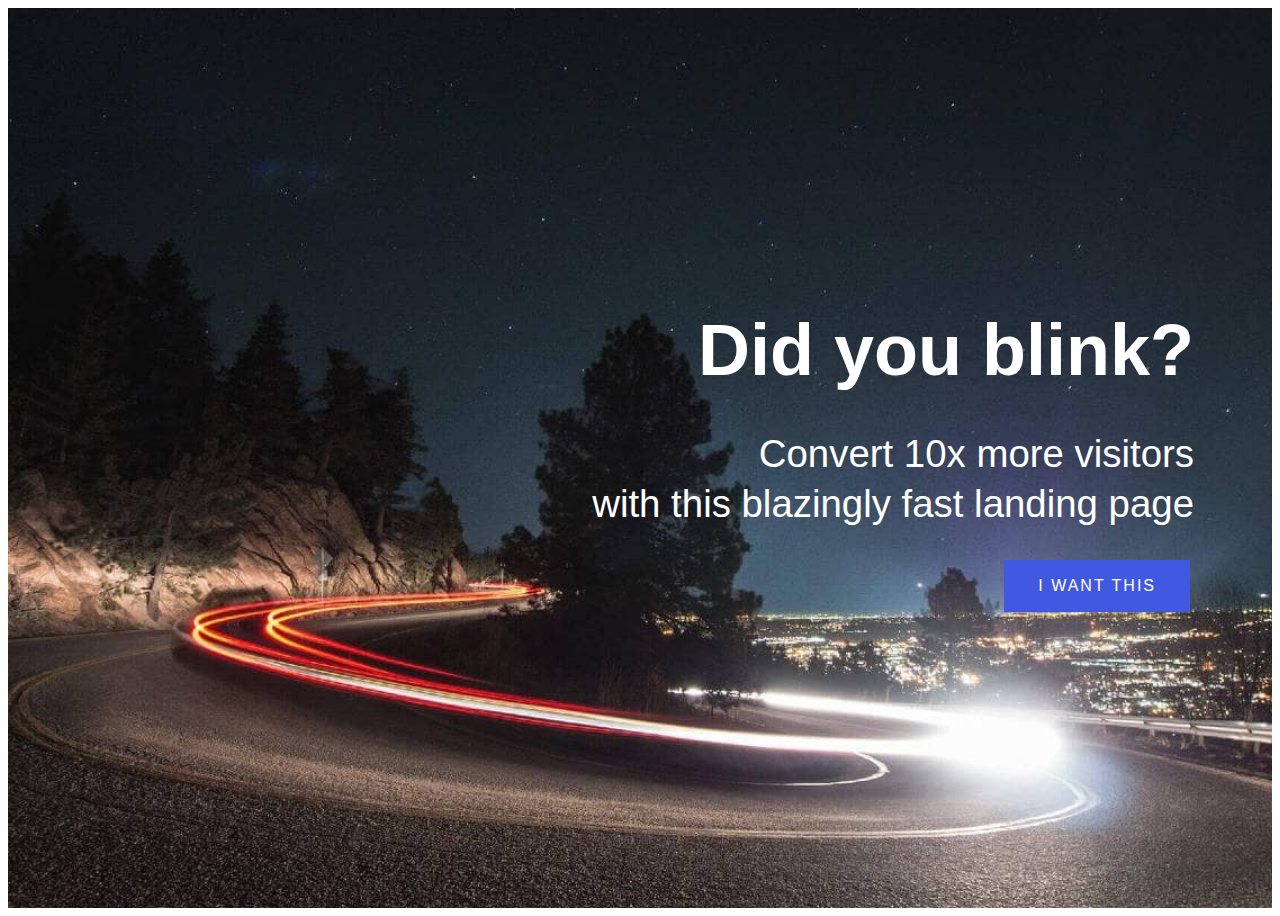
<file: index.html>
<!DOCTYPE html>
<html amp lang="en" >
<head>
  <!-- Site made with Mobirise Website Builder v5.0.29, https://mobirise.com -->
  <meta charset="UTF-8">
  <meta http-equiv="X-UA-Compatible" content="IE=edge">
  <meta name="generator" content="Mobirise v5.0.29, mobirise.com">
  <meta name="viewport" content="width=device-width, initial-scale=1, minimum-scale=1">
  <link rel="shortcut icon" href="assets/images/mprify-256-128x128-128x128.png" type="image/x-icon">
  <meta name="description" content="Convert more visitors by using our free optimized landing page using the latest Progressive Web App technology.">
  <meta name="amp-script-src" content="AMP landing page template">
  
  <title>Mprify - Super fast and optimized landing page</title>

  <link rel="manifest" href="manifest.json">
  <link rel="apple-touch-icon" href="assets/images/mprifyicon256.png">
  <meta name="theme-color" content="#ffd31d"/>
  
<link rel="canonical" href="http://mprify.com/">
 <style amp-boilerplate>body{-webkit-animation:-amp-start 8s steps(1,end) 0s 1 normal both;-moz-animation:-amp-start 8s steps(1,end) 0s 1 normal both;-ms-animation:-amp-start 8s steps(1,end) 0s 1 normal both;animation:-amp-start 8s steps(1,end) 0s 1 normal both}@-webkit-keyframes -amp-start{from{visibility:hidden}to{visibility:visible}}@-moz-keyframes -amp-start{from{visibility:hidden}to{visibility:visible}}@-ms-keyframes -amp-start{from{visibility:hidden}to{visibility:visible}}@-o-keyframes -amp-start{from{visibility:hidden}to{visibility:visible}}@keyframes -amp-start{from{visibility:hidden}to{visibility:visible}}</style>
<noscript><style amp-boilerplate>body{-webkit-animation:none;-moz-animation:none;-ms-animation:none;animation:none}</style></noscript>
<!--<link href="https://fonts.googleapis.com/css?family=Roboto:100,100i,300,300i,400,400i,500,500i,700,700i,900,900i&subset=cyrillic&display=swap" rel="stylesheet">-->
 
 <style amp-custom> 
div,span,h1,h2,h3,h4,h5,h6,p,blockquote,a,ol,ul,li,figcaption,textarea,input{font: inherit;}*{-webkit-box-sizing: border-box;box-sizing: border-box;outline: none;}*:focus{outline: none;}body{position: relative;font-style: normal;line-height: 1;color: #3f485d;}section{background-color: #eeeeee;background-position: 50% 50%;background-repeat: no-repeat;background-size: cover;overflow: hidden;padding: 30px 0;}h1,h2,h3,h4,h5,h6{margin: 0;padding: 0;}p,li,blockquote{letter-spacing: 0.5px;line-height: 1.7;}ul,ol,blockquote,p{margin-bottom: 0;margin-top: 0;}a{cursor: pointer;}a,a:hover{text-decoration: none;}a.mbr-iconfont:hover{text-decoration: none;}h1,h2,h3,h4,h5,h6,.display-1,.display-2,.display-4,.display-5,.display-7{word-break: break-word;word-wrap: break-word;}b,strong{font-weight: bold;}blockquote{padding: 10px 0 10px 20px;position: relative;border-left: 3px solid;}input:-webkit-autofill,input:-webkit-autofill:hover,input:-webkit-autofill:focus,input:-webkit-autofill:active{-webkit-transition-delay: 9999s;transition-delay: 9999s;-webkit-transition-property: background-color,color;-o-transition-property: background-color,color;transition-property: background-color,color;}html,body{height: auto;min-height: 100vh;}.mbr-section-title{margin: 0;padding: 0;font-style: normal;line-height: 1.2;width: 100%;}.mbr-section-subtitle{line-height: 1.3;width: 100%;}.mbr-text{font-style: normal;line-height: 1.6;width: 100%;}.mbr-white{color: #ffffff;}.mbr-black{color: #000000;}.align-left{text-align: left;}.align-left .list-item{justify-content: flex-start;}.align-center{text-align: center;}.align-center .list-item{justify-content: center;}.align-right{text-align: right;}.align-right .list-item{justify-content: flex-end;}@media (max-width: 767px){.align-left,.align-center,.align-right{text-align: center;}.align-left .list-item,.align-center .list-item,.align-right .list-item{justify-content: center;}}.mbr-light{font-weight: 300;}.mbr-regular{font-weight: 400;}.mbr-semibold{font-weight: 500;}.mbr-bold{font-weight: 700;}.icons-list a{margin: 0 1rem 0 0;}.icons-list a:last-child{margin: 0;}.mbr-figure{align-self: center;}.hidden{visibility: hidden;}.super-hide{display: none;}.inactive{-webkit-user-select: none;-moz-user-select: none;-ms-user-select: none;user-select: none;pointer-events: none;-webkit-user-drag: none;user-drag: none;}.mbr-overlay{position: absolute;bottom: 0;left: 0;right: 0;top: 0;z-index: 0;}.map-placeholder{display: none;}.google-map,.google-map iframe{position: relative;width: 100%;height: 400px;}amp-img{width: 100%;}amp-img img{max-height: 100%;max-width: 100%;}img.mbr-temp{width: 100%;}.rounded{border-radius: 50%;}.is-builder .nodisplay + img[async],.is-builder .nodisplay + img[decoding="async"],.is-builder amp-img > a + img[async],.is-builder amp-img > a + img[decoding="async"]{display: none;}html:not(.is-builder) amp-img > a{position: absolute;top: 0;bottom: 0;left: 0;right: 0;z-index: 1;}.is-builder .temp-amp-sizer{position: absolute;}.is-builder amp-youtube .temp-amp-sizer,.is-builder amp-vimeo .temp-amp-sizer{position: static;}.mobirise-spinner{position: absolute;top: 50%;left: 40%;margin-left: 10%;-webkit-transform: translate3d(-50%,-50%,0);z-index: 4;}.mobirise-spinner em{width: 24px;height: 24px;background: #3ac;border-radius: 100%;display: inline-block;-webkit-animation: slide 1s infinite;}.mobirise-spinner em:nth-child(1){-webkit-animation-delay: 0.1s;}.mobirise-spinner em:nth-child(2){-webkit-animation-delay: 0.2s;}.mobirise-spinner em:nth-child(3){-webkit-animation-delay: 0.3s;}@-moz-keyframes slide{0%{-webkit-transform: scale(1);}50%{opacity: 0.3;-webkit-transform: scale(2);}100%{-webkit-transform: scale(1);}}@-webkit-keyframes slide{0%{-webkit-transform: scale(1);}50%{opacity: 0.3;-webkit-transform: scale(2);}100%{-webkit-transform: scale(1);}}@-o-keyframes slide{0%{-webkit-transform: scale(1);}50%{opacity: 0.3;-webkit-transform: scale(2);}100%{-webkit-transform: scale(1);}}@keyframes slide{0%{-webkit-transform: scale(1);}50%{opacity: 0.3;-webkit-transform: scale(2);}100%{-webkit-transform: scale(1);}}.mobirise-loader .amp-active > div{display: none;}.iconfont-wrapper{display: inline-block;}.mbr-flex{display: flex;}.flex-wrap{flex-wrap: wrap;}.mbr-jc-s{justify-content: flex-start;}.mbr-jc-c{justify-content: center;}.mbr-jc-e{justify-content: flex-end;}.mbr-row-reverse{flex-direction: row-reverse;}.mbr-column{flex-direction: column;}amp-img,img{height: 100%;width: 100%;}.hidden-slide{display: none;}.visible-slide{display: flex;}section,.container,.container-fluid{position: relative;word-wrap: break-word;}.mbr-fullscreen .mbr-overlay{min-height: 100vh;}.mbr-fullscreen{display: flex;align-items: center;height: 100vh;min-height: 100vh;padding: 3rem 0;}.container{padding: 0 1rem;width: 100%;margin-right: auto;margin-left: auto;}@media (max-width: 767px){.container{max-width: 540px;}} @media (min-width: 768px){.container{max-width: 720px;}} @media (min-width: 992px){.container{max-width: 960px;}} @media (min-width: 1200px){.container{max-width: 1140px;}}.container-fluid{width: 100%;padding: 0 1rem;}.btn{position: relative;font-weight: 400;margin: 0.4rem 0.5rem;border: 2px solid;font-style: normal;white-space: normal;transition: all 0.3s ease-in-out,box-shadow 2s ease-in-out,-webkit-box-shadow 2s ease-in-out;display: inline-flex;align-items: center;justify-content: center;word-break: break-word;line-height: 1;letter-spacing: 2px;}.btn-form{padding: 1rem 2rem;}.btn-form:hover{cursor: pointer;}.btn{padding: 1rem 2rem;border-radius: 0px;}.btn-sm{padding: 0.6rem 0.8rem;border-radius: 0px;}.btn-md{padding: 1rem 2rem;border-radius: 0px;}.btn-lg{padding: 1.2rem 3.2rem;border-radius: 0px;}form .btn,form .mbr-section-btn{margin: 0;}.note-popover .btn:after{display: none;}.mbr-section-btn{margin: 0 -0.25rem;font-size: 0;}nav .mbr-section-btn{margin-left: 0rem;margin-right: 0rem;}.btn .mbr-iconfont,.btn.btn-md .mbr-iconfont{cursor: pointer;margin: 0 0.8rem 0 0;}.btn-sm .mbr-iconfont{margin: 0 0.5rem 0 0;}[type="submit"]{-webkit-appearance: none;}section.menu{min-height: 70px;overflow: visible;padding: 0;}.menu-container{display: flex;-webkit-box-pack: justify;-ms-flex-pack: justify;justify-content: space-between;align-items: center;min-height: 70px;}@media (max-width: 991px){.menu-container{max-width: 100%;padding: 0.5rem 1rem;}} @media (max-width: 767px){.menu-container{padding: 0.5rem 1rem;}}.navbar{z-index: 100;width: 100%;position: absolute;}.navbar-fixed-top{position: fixed;top: 0;}.navbar-brand{display: flex;align-items: center;word-break: break-word;z-index: 1;}.navbar-logo{margin: 0 0.8rem 0 0;}@media (max-width: 767px){.navbar-logo amp-img{max-height: 35px;max-width: 35px;}}.navbar-caption-wrap{display: flex;}.navbar .navbar-collapse{display: flex;-ms-flex-preferred-size: auto;flex-basis: auto;align-items: center;justify-content: flex-end;}@media (max-width: 991px){.navbar .navbar-collapse{display: none;position: absolute;top: 0;right: 0;height: 100vh;overflow-y: auto;padding: 70px 2rem 1rem;z-index: 1;}}@media (max-width: 991px){.navbar.opened .navbar-collapse.show,.navbar.opened .navbar-collapse.collapsing{display: block;}.is-builder .navbar-collapse{position: fixed;}}.navbar-nav{list-style-type: none;display: flex;flex-wrap: wrap;padding-left: 0;min-width: 10rem;}@media (max-width: 991px){.navbar-nav{flex-direction: column;}} .navbar-nav .mbr-iconfont{margin: 0 0.2rem 0 0;}.nav-item{word-break: break-all;}.nav-link{display: flex;align-items: center;justify-content: center;}.nav-link,.navbar-caption{transition: all 0.2s;letter-spacing: 1px;}.nav-dropdown .dropdown-menu{min-width: 10rem;position: absolute;left: 0;padding: 1.25rem 0;}.nav-dropdown .dropdown-menu .dropdown-item{line-height: 2;display: flex;justify-content: center;align-items: center;padding: 0.25rem 1.5rem;white-space: nowrap;}.nav-dropdown .dropdown-menu .dropdown{position: relative;}.dropdown-menu .dropdown:hover > .dropdown-menu{opacity: 1;pointer-events: all;}.nav-dropdown .dropdown-submenu{top: 0;left: 100%;margin: 0;}.nav-item.dropdown{position: relative;}.nav-item.dropdown .dropdown-menu{opacity: 0;pointer-events: none;}.nav-item.dropdown:hover > .dropdown-menu{opacity: 1;pointer-events: all;}.link.dropdown-toggle:after{content: "";margin-left: 0.25rem;border-top: 0.35em solid;border-right: 0.35em solid transparent;border-left: 0.35em solid transparent;border-bottom: 0;}.navbar .dropdown.open > .dropdown-menu{display: block;}@media (max-width: 991px){.is-builder .nav-dropdown .dropdown-menu{position: relative;}.nav-dropdown .dropdown-submenu{left: 0;}.nav-dropdown .dropdown-menu .dropdown-item{padding: 0.25rem 1.5rem;margin: 0;justify-content: center;}.nav-dropdown .dropdown-menu .dropdown-item:after{right: auto;}.navbar.opened .dropdown-menu{top: 0;}.dropdown-toggle[data-toggle="dropdown-submenu"]:after{content: "";margin-left: 0.25rem;border-top: 0.35em solid;border-right: 0.35em solid transparent;border-left: 0.35em solid transparent;border-bottom: 0;top: 55%;}}.navbar-buttons{display: flex;flex-wrap: wrap;align-items: center;justify-content: center;}@media (max-width: 991px){.navbar-buttons{flex-direction: column;}}.menu-social-list{display: flex;align-items: center;justify-content: center;flex-wrap: wrap;}.menu-social-list a{margin: 0 0.5rem;}.menu-social-list a span{font-size: 1.5rem;}button.navbar-toggler{position: absolute;right: 20px;top: 25px;width: 31px;height: 20px;cursor: pointer;transition: all .2s;-ms-flex-item-align: center;-ms-grid-row-align: center;align-self: center;}.hamburger span{position: absolute;right: 0;width: 30px;height: 2px;border-right: 5px;}.hamburger span:nth-child(1){top: 0;transition: all .2s;}.hamburger span:nth-child(2){top: 8px;transition: all .15s;}.hamburger span:nth-child(3){top: 8px;transition: all .15s;}.hamburger span:nth-child(4){top: 16px;transition: all .2s;}nav.opened .navbar-toggler:not(.hide) .hamburger span:nth-child(4),nav.opened .navbar-toggler:not(.hide) .hamburger span:nth-child(1){top: 8px;width: 0;opacity: 0;right: 50%;transition: all .2s;}nav.opened .navbar-toggler:not(.hide) .hamburger span:nth-child(2){transform: rotate(-45deg);transition: all .25s;}nav.opened .navbar-toggler:not(.hide) .hamburger span:nth-child(3){transform: rotate(45deg);transition: all .25s;}.ampstart-btn.hamburger{position: absolute;top: 25px;right: 20px;margin-left: auto;height: 20px;width: 30px;background: none;border: none;cursor: pointer;z-index: 1000;}@media (min-width: 992px){.ampstart-btn,amp-sidebar{display: none;}.dropdown-menu .dropdown-toggle:after{content: "";border-bottom: 0.35em solid transparent;border-left: 0.35em solid;border-right: 0;border-top: 0.35em solid transparent;margin-left: 0.3rem;margin-top: -0.3077em;position: absolute;right: 1.1538em;top: 50%;}}.close-sidebar{width: 30px;height: 30px;position: relative;cursor: pointer;background-color: transparent;border: none;}.close-sidebar span{position: absolute;left: 0;width: 30px;height: 2px;border-right: 5px;top: 14px;}.close-sidebar span:nth-child(1){transform: rotate(-45deg);}.close-sidebar span:nth-child(2){transform: rotate(45deg);}.builder-sidebar{position: relative;height: 100vh;overflow-y: auto;min-width: 10rem;z-index: 1030;padding: 1rem 2rem;max-width: 20rem;}.builder-sidebar .dropdown:hover > .dropdown-menu{position: relative;text-align: center;}section.sidebar-open:before{content: '';position: fixed;top: 0;bottom: 0;right: 0;left: 0;background-color: rgba(0,0,0,0.2);z-index: 1040;}.is-builder section.horizontal-menu .ampstart-btn{display: none;}.is-builder section.horizontal-menu .dropdown-menu{z-index: auto;opacity: 1;pointer-events: auto;}.is-builder .menu{overflow: visible;}#sidebar{background-color: transparent;}.card-title{margin: 0;}.card{position: relative;background-color: transparent;border: none;border-radius: 0;width: 100%;padding: 0 1rem;}@media (max-width: 767px){.card:not(.last-child){padding-bottom: 30px;}} .card .card-img{width: auto;border-radius: 0;}.card .card-wrapper{height: 100%;}@media (max-width: 767px){.card .card-wrapper{flex-direction: column;}} .card img{height: 100%;-o-object-fit: cover;object-fit: cover;-o-object-position: center;object-position: center;}.card-inner,.items-list{display: flex;flex-direction: column;}.items-list{list-style-type: none;padding: 0;}.items-list .list-item{padding: 1rem 2rem;}.card-head{padding: 1.5rem 2rem;}.card-price-wrap{padding: 1rem 2rem;}.card-button{padding: 1rem;margin: 0;}.timeline-wrap{position: relative;}.timeline-wrap .iconBackground{position: absolute;left: 50%;width: 20px;height: 20px;line-height: 30px;text-align: center;border-radius: 50%;font-size: 30px;display: inline-block;background-color: #000000;top: 20px;margin: 0 0 0 -10px;}@media (max-width: 767px){.timeline-wrap .iconBackground{left: 0;}}.separline{position: relative;}@media (max-width: 767px){.separline:not(.last-child){padding-bottom: 2rem;}} .separline:before{position: absolute;content: "";width: 2px;background-color: #000000;left: calc(50% - 1px);height: calc(100% - 20px);top: 40px;}@media (max-width: 767px){.separline:before{left: 0;}}.gallery-img-wrap{position: relative;height: 100%;}.gallery-img-wrap:hover{cursor: pointer;}.gallery-img-wrap:hover .icon-wrap,.gallery-img-wrap:hover .caption-on-hover{opacity: 1;}.gallery-img-wrap:hover:after{opacity: .5;}.gallery-img-wrap amp-img{height: 100%;}.gallery-img-wrap:after{content: "";position: absolute;top: 0;bottom: 0;left: 0;right: 0;background: #000;opacity: 0;transition: opacity 0.2s;pointer-events: none;}.gallery-img-wrap .icon-wrap,.gallery-img-wrap .img-caption{z-index: 3;pointer-events: none;position: absolute;}.gallery-img-wrap .icon-wrap,.gallery-img-wrap .caption-on-hover{opacity: 0;transition: opacity 0.2s;}.gallery-img-wrap .icon-wrap{left: 50%;top: 50%;transform: translate(-50%,-50%);background-color: #fff;padding: .5rem;border-radius: 50%;}.gallery-img-wrap .amp-iconfont{color: #000;font-size: 1rem;width: 1rem;display: block;}.gallery-img-wrap .img-caption{left: 0;right: 0;}.gallery-img-wrap .img-caption.caption-top{top: 0;}.gallery-img-wrap .img-caption.caption-bottom{bottom: 0;}.gallery-img-wrap .img-caption:not(.caption-on-hover):after{content: "";position: absolute;top: 0;left: 0;right: 0;height: 100%;transition: opacity 0.2s;z-index: -1;pointer-events: none;}@media (max-width: 767px){.gallery-img-wrap:after,.gallery-img-wrap:hover:after,.gallery-img-wrap .icon-wrap{display: none;}.gallery-img-wrap .caption-on-hover{opacity: 1;}}.is-builder .gallery-img-wrap .icon-wrap,.is-builder .gallery-img-wrap .img-caption > *{pointer-events: all;}.amp-carousel-button,.dots-wrapper .dots span{transition: all 0.4s;cursor: pointer;outline: none;}.amp-carousel-button{width: 50px;height: 50px;border-radius: 50%;}.dots-wrapper .dots{display: inline-block;margin: 4px 8px;}.dots-wrapper .dots span{display: block;border-radius: 12px;height: 24px;width: 24px;background-color: #ffffff;border: 10px solid #cccccc;opacity: 0.5;}.dots-wrapper .dots span.current{width: 40px;}.dots-wrapper .dots span:hover,.dots-wrapper .dots span.current{opacity: 1;}.amp-carousel-button-next:after{right: 1rem;}.amp-carousel-button-prev:after{left: 1rem;}button.btn-img{cursor: pointer;}.is-builder .preview button.btn-img{opacity: 0.5;position: relative;pointer-events: none;}amp-image-lightbox,.lightbox{background: rgba(0,0,0,0.8);display: flex;flex-wrap: wrap;align-items: center;justify-content: center;width: 100%;height: 100%;overflow: auto;}amp-image-lightbox a.control,.lightbox a.control{position: absolute;cursor: default;top: 0;right: 0;}amp-image-lightbox .close,.lightbox .close{background: none;border: none;position: absolute;top: 16px;right: 16px;height: 32px;width: 32px;cursor: pointer;z-index: 1000;}amp-image-lightbox .close:before,amp-image-lightbox .close:after,.lightbox .close:before,.lightbox .close:after{position: absolute;top: 0;right: 16px;content: ' ';height: 32px;width: 2px;background-color: #fff;}amp-image-lightbox .close:before,.lightbox .close:before{transform: rotate(45deg);}amp-image-lightbox .close:after,.lightbox .close:after{transform: rotate(-45deg);}amp-image-lightbox .video-block,.lightbox .video-block{width: 100%;}div[submit-success] > *,div[submit-error] > *{padding: 15px;margin-bottom: 1rem;}.form-block{z-index: 1;background-color: transparent;padding: 30px;position: relative;overflow: hidden;}.form-block .mbr-overlay{z-index: -1;}@media (max-width: 991px){.form-block{padding: 15px;}}form input,form textarea,form select{padding: 15px 0.5rem;line-height: 1.45;width: 100%;background: #ffffff;border-width: 1px;border-style: solid;border-color: #767676;border-radius: 0;color: #000000;}form input[type="checkbox"],form input[type="radio"]{border: none;background: none;width: auto;}form .field{padding-bottom: 0.5rem;padding-top: 0.5rem;}form textarea.field-input{height: 200px;}form .fieldset{display: flex;justify-content: center;flex-wrap: wrap;align-items: center;}textarea[type="hidden"]{display: none;}.form-check{margin-bottom: 0;}.form-check-label{padding-left: 0;}.form-check-input{position: relative;margin: 4px;}.form-check-inline{display: inline-flex;align-items: center;padding-left: 0;margin-right: .75rem;}.mbr-row,.mbr-form-row{display: -webkit-box;display: -ms-flexbox;display: flex;-ms-flex-wrap: wrap;flex-wrap: wrap;margin-left: -1rem;margin-right: -1rem;}.mbr-form-row{margin-left: -0.5rem;margin-right: -0.5rem;}.mbr-form-row > [class*="mbr-col"]{padding-left: 0.5rem;padding-right: 0.5rem;}@media (max-width: 767px){.mbr-col,.mbr-col-auto{padding-right: 1rem;padding-left: 1rem;}.mbr-col-sm-12{-ms-flex: 0 0 100%;-webkit-box-flex: 0;flex: 0 0 100%;max-width: 100%;padding-right: 1rem;padding-left: 1rem;}}@media (min-width: 768px){.mbr-col,.mbr-col-auto{padding-right: 1rem;padding-left: 1rem;}.mbr-col-md-2{-ms-flex: 0 0 16.6666666667%;-webkit-box-flex: 0;flex: 0 0 16.6666666667%;max-width: 16.6666666667%;padding-right: 1rem;padding-left: 1rem;}.mbr-col-md-3{-ms-flex: 0 0 25%;-webkit-box-flex: 0;flex: 0 0 25%;max-width: 25%;padding-right: 1rem;padding-left: 1rem;}.mbr-col-md-4{-ms-flex: 0 0 33.3333333333%;-webkit-box-flex: 0;flex: 0 0 33.3333333333%;max-width: 33.3333333333%;padding-right: 1rem;padding-left: 1rem;}.mbr-col-md-5{-ms-flex: 0 0 41.6666666667%;-webkit-box-flex: 0;flex: 0 0 41.6666666667%;max-width: 41.6666666667%;padding-right: 1rem;padding-left: 1rem;}.mbr-col-md-6{-ms-flex: 0 0 50%;-webkit-box-flex: 0;flex: 0 0 50%;max-width: 50%;padding-right: 1rem;padding-left: 1rem;}.mbr-col-md-7{-ms-flex: 0 0 58.3333333333%;-webkit-box-flex: 0;flex: 0 0 58.3333333333%;max-width: 58.3333333333%;padding-right: 1rem;padding-left: 1rem;}.mbr-col-md-8{-ms-flex: 0 0 66.6666666667%;-webkit-box-flex: 0;flex: 0 0 66.6666666667%;max-width: 66.6666666667%;padding-right: 1rem;padding-left: 1rem;}.mbr-col-md-10{-ms-flex: 0 0 83.3333333333%;-webkit-box-flex: 0;flex: 0 0 83.3333333333%;max-width: 83.3333333333%;padding-right: 1rem;padding-left: 1rem;}.mbr-col-md-12{-ms-flex: 0 0 100%;-webkit-box-flex: 0;flex: 0 0 100%;max-width: 100%;padding-right: 1rem;padding-left: 1rem;}}.mbr-col{-ms-flex: 1 1 auto;-webkit-box-flex: 1;flex: 1 1 auto;max-width: 100%;}.mbr-col-auto{-ms-flex: 0 0 auto;flex: 0 0 auto;width: auto;}@media (min-width: 992px){.mbr-col,.mbr-col-auto{padding-right: 1rem;padding-left: 1rem;}.mbr-col-lg-2{-ms-flex: 0 0 16.6666666667%;-webkit-box-flex: 0;flex: 0 0 16.6666666667%;max-width: 16.6666666667%;padding-right: 1rem;padding-left: 1rem;}.mbr-col-lg-3{-ms-flex: 0 0 25%;-webkit-box-flex: 0;flex: 0 0 25%;max-width: 25%;padding-right: 1rem;padding-left: 1rem;}.mbr-col-lg-4{-ms-flex: 0 0 33.3333333333%;-webkit-box-flex: 0;flex: 0 0 33.3333333333%;max-width: 33.3333333333%;padding-right: 1rem;padding-left: 1rem;}.mbr-col-lg-5{-ms-flex: 0 0 41.6666666667%;-webkit-box-flex: 0;flex: 0 0 41.6666666667%;max-width: 41.6666666667%;padding-right: 1rem;padding-left: 1rem;}.mbr-col-lg-6{-ms-flex: 0 0 50%;-webkit-box-flex: 0;flex: 0 0 50%;max-width: 50%;padding-right: 1rem;padding-left: 1rem;}.mbr-col-lg-7{-ms-flex: 0 0 58.3333333333%;-webkit-box-flex: 0;flex: 0 0 58.3333333333%;max-width: 58.3333333333%;padding-right: 1rem;padding-left: 1rem;}.mbr-col-lg-8{-ms-flex: 0 0 66.6666666667%;-webkit-box-flex: 0;flex: 0 0 66.6666666667%;max-width: 66.6666666667%;padding-right: 1rem;padding-left: 1rem;}.mbr-col-lg-9{-ms-flex: 0 0 75%;-webkit-box-flex: 0;flex: 0 0 75%;max-width: 75%;padding-right: 1rem;padding-left: 1rem;}.mbr-col-lg-10{-ms-flex: 0 0 83.3333333333%;-webkit-box-flex: 0;flex: 0 0 83.3333333333%;max-width: 83.3333333333%;padding-right: 1rem;padding-left: 1rem;}.mbr-col-lg-12{-ms-flex: 0 0 100%;-webkit-box-flex: 0;flex: 0 0 100%;max-width: 100%;padding-right: 1rem;padding-left: 1rem;}}@media (min-width: 992px){.lg-pb{padding-bottom: 3rem;}}@media (max-width: 991px){.md-pb{padding-bottom: 3rem;}}.mbr-pt-1,.mbr-py-1{padding-top: 10px;}.mbr-pb-1,.mbr-py-1{padding-bottom: 10px;}.mbr-px-1{padding-left: 10px;padding-right: 10px;}.mbr-p-1{padding: 10px;}.mbr-pt-2,.mbr-py-2{padding-top: 1rem;}.mbr-pb-2,.mbr-py-2{padding-bottom: 1rem;}.mbr-px-2{padding-left: 1rem;padding-right: 1rem;}.mbr-p-2{padding: 1rem;}.mbr-pt-3,.mbr-py-3{padding-top: 25px;}.mbr-pb-3,.mbr-py-3{padding-bottom: 25px;}.mbr-px-3{padding-left: 25px;padding-right: 25px;}.mbr-p-3{padding: 25px;}.mbr-pt-4,.mbr-py-4{padding-top: 2rem;}.mbr-pb-4,.mbr-py-4{padding-bottom: 2rem;}.mbr-px-4{padding-left: 2rem;padding-right: 2rem;}.mbr-p-4{padding: 2rem;}.mbr-pt-5,.mbr-py-5{padding-top: 3rem;}.mbr-pb-5,.mbr-py-5{padding-bottom: 3rem;}.mbr-px-5{padding-left: 3rem;padding-right: 3rem;}.mbr-p-5{padding: 3rem;}@media (max-width: 991px){.mbr-py-4,.mbr-py-5{padding-top: 1rem;padding-bottom: 1rem;}.mbr-px-4,.mbr-px-5{padding-left: 1rem;padding-right: 1rem;}.mbr-p-3,.mbr-p-4,.mbr-p-5{padding: 1rem;}}.mbr-ml-auto{margin-left: auto;}.mbr-mr-auto{margin-right: auto;}.mbr-m-auto{margin: auto;}#scrollToTopMarker{position: absolute;width: 0px;height: 0px;top: 300px;}#scrollToTopButton{position: fixed;bottom: 25px;right: 25px;opacity: .4;z-index: 5000;font-size: 32px;height: 60px;width: 60px;border: none;border-radius: 3px;cursor: pointer;}#scrollToTopButton:focus{outline: none;}#scrollToTopButton a:before{content: '';position: absolute;height: 40%;top: 36%;width: 2px;left: calc(50% - 1px);}#scrollToTopButton a:after{content: '';position: absolute;border-top: 2px solid;border-right: 2px solid;width: 40%;height: 40%;left: calc(30% - 1px);bottom: 30%;transform: rotate(-45deg);}.is-builder #scrollToTopButton a:after{left: 30%;}a{font-style: normal;font-weight: 400;}@media (max-width: 767px){.mbr-section-btn,.mbr-section-title{text-align: center;}}
body{font-family: Roboto;}blockquote{border-color: #4ea2e3;}div[submit-success] > *{background: #0dcd7b;color: #000000;}div[submit-error] > *{background: #a0a0a0;color: #ffffff;}.display-1{font-family: 'Roboto',sans-serif;font-size: 4.5rem;}.display-2{font-family: 'Roboto',sans-serif;font-size: 2.4rem;}.display-4{font-family: 'Roboto',sans-serif;font-size: 1rem;}.display-5{font-family: 'Roboto',sans-serif;font-size: 1.8rem;}.display-7{font-family: 'Roboto',sans-serif;font-size: 1.1rem;}.display-1 .mbr-iconfont-btn{font-size: 4.5rem;width: 4.5rem;}.display-2 .mbr-iconfont-btn{font-size: 2.4rem;width: 2.4rem;}.display-4 .mbr-iconfont-btn{font-size: 1rem;width: 1rem;}.display-5 .mbr-iconfont-btn{font-size: 1.8rem;width: 1.8rem;}.display-7 .mbr-iconfont-btn{font-size: 1.1rem;width: 1.1rem;}@media (max-width: 768px){.display-1{font-size: 3.6rem;font-size: calc( 2.225rem + (4.5 - 2.225) * ((100vw - 20rem) / (48 - 20)));line-height: calc( 1.4 * (2.225rem + (4.5 - 2.225) * ((100vw - 20rem) / (48 - 20))));}.display-2{font-size: 1.92rem;font-size: calc( 1.49rem + (2.4 - 1.49) * ((100vw - 20rem) / (48 - 20)));line-height: calc( 1.4 * (1.49rem + (2.4 - 1.49) * ((100vw - 20rem) / (48 - 20))));}.display-4{font-size: 0.8rem;font-size: calc( 1rem + (1 - 1) * ((100vw - 20rem) / (48 - 20)));line-height: calc( 1.4 * (1rem + (1 - 1) * ((100vw - 20rem) / (48 - 20))));}.display-5{font-size: 1.44rem;font-size: calc( 1.28rem + (1.8 - 1.28) * ((100vw - 20rem) / (48 - 20)));line-height: calc( 1.4 * (1.28rem + (1.8 - 1.28) * ((100vw - 20rem) / (48 - 20))));}}.bg-primary{background-color: #4ea2e3;}.bg-success{background-color: #0dcd7b;}.bg-info{background-color: #8282e7;}.bg-warning{background-color: #767676;}.bg-danger{background-color: #a0a0a0;}.btn-primary,.btn-primary:active,.btn-primary.active{background-color: #4159E1;border-color: #4159E1;color: #ffffff;}.btn-primary:hover,.btn-primary:focus,.btn-primary.focus{color: #ffffff;background-color: #1f7dc5;border-color: #1f7dc5;}.btn-primary.disabled,.btn-primary:disabled{color: #ffffff;background-color: #1f7dc5;border-color: #1f7dc5;}.btn-secondary,.btn-secondary:active,.btn-secondary.active{background-color: #4addff;border-color: #4addff;color: #003c4a;}.btn-secondary:hover,.btn-secondary:focus,.btn-secondary.focus{color: #003c4a;background-color: #00cdfd;border-color: #00cdfd;}.btn-secondary.disabled,.btn-secondary:disabled{color: #003c4a;background-color: #00cdfd;border-color: #00cdfd;}.btn-info,.btn-info:active,.btn-info.active{background-color: #8282e7;border-color: #8282e7;color: #ffffff;}.btn-info:hover,.btn-info:focus,.btn-info.focus{color: #ffffff;background-color: #4242db;border-color: #4242db;}.btn-info.disabled,.btn-info:disabled{color: #ffffff;background-color: #4242db;border-color: #4242db;}.btn-success,.btn-success:active,.btn-success.active{background-color: #0dcd7b;border-color: #0dcd7b;color: #ffffff;}.btn-success:hover,.btn-success:focus,.btn-success.focus{color: #ffffff;background-color: #088550;border-color: #088550;}.btn-success.disabled,.btn-success:disabled{color: #ffffff;background-color: #088550;border-color: #088550;}.btn-warning,.btn-warning:active,.btn-warning.active{background-color: #767676;border-color: #767676;color: #ffffff;}.btn-warning:hover,.btn-warning:focus,.btn-warning.focus{color: #ffffff;background-color: #505050;border-color: #505050;}.btn-warning.disabled,.btn-warning:disabled{color: #ffffff;background-color: #505050;border-color: #505050;}.btn-danger,.btn-danger:active,.btn-danger.active{background-color: #a0a0a0;border-color: #a0a0a0;color: #ffffff;}.btn-danger:hover,.btn-danger:focus,.btn-danger.focus{color: #ffffff;background-color: #7a7a7a;border-color: #7a7a7a;}.btn-danger.disabled,.btn-danger:disabled{color: #ffffff;background-color: #7a7a7a;border-color: #7a7a7a;}.btn-black,.btn-black:active,.btn-black.active{background-color: #333333;border-color: #333333;color: #ffffff;}.btn-black:hover,.btn-black:focus,.btn-black.focus{color: #ffffff;background-color: #0d0d0d;border-color: #0d0d0d;}.btn-black.disabled,.btn-black:disabled{color: #ffffff;background-color: #0d0d0d;border-color: #0d0d0d;}.btn-white,.btn-white:active,.btn-white.active{background-color: #ffffff;border-color: #ffffff;color: #808080;}.btn-white:hover,.btn-white:focus,.btn-white.focus{color: #808080;background-color: #d9d9d9;border-color: #d9d9d9;}.btn-white.disabled,.btn-white:disabled{color: #808080;background-color: #d9d9d9;border-color: #d9d9d9;}.btn-white,.btn-white:active,.btn-white.active{color: #333333;}.btn-white:hover,.btn-white:focus,.btn-white.focus{color: #333333;}.btn-white.disabled,.btn-white:disabled{color: #333333;}.btn-primary-outline,.btn-primary-outline:active,.btn-primary-outline.active{background: none;border-color: #1c6faf;color: #1c6faf;}.btn-primary-outline:hover,.btn-primary-outline:focus,.btn-primary-outline.focus{color: #ffffff;background-color: #4ea2e3;border-color: #4ea2e3;}.btn-primary-outline.disabled,.btn-primary-outline:disabled{color: #ffffff;background-color: #4ea2e3;border-color: #4ea2e3;}.btn-secondary-outline,.btn-secondary-outline:active,.btn-secondary-outline.active{background: none;border-color: #00b8e3;color: #00b8e3;}.btn-secondary-outline:hover,.btn-secondary-outline:focus,.btn-secondary-outline.focus{color: #003c4a;background-color: #4addff;border-color: #4addff;}.btn-secondary-outline.disabled,.btn-secondary-outline:disabled{color: #003c4a;background-color: #4addff;border-color: #4addff;}.btn-info-outline,.btn-info-outline:active,.btn-info-outline.active{background: none;border-color: #2c2cd7;color: #2c2cd7;}.btn-info-outline:hover,.btn-info-outline:focus,.btn-info-outline.focus{color: #ffffff;background-color: #8282e7;border-color: #8282e7;}.btn-info-outline.disabled,.btn-info-outline:disabled{color: #ffffff;background-color: #8282e7;border-color: #8282e7;}.btn-success-outline,.btn-success-outline:active,.btn-success-outline.active{background: none;border-color: #076d41;color: #076d41;}.btn-success-outline:hover,.btn-success-outline:focus,.btn-success-outline.focus{color: #ffffff;background-color: #0dcd7b;border-color: #0dcd7b;}.btn-success-outline.disabled,.btn-success-outline:disabled{color: #ffffff;background-color: #0dcd7b;border-color: #0dcd7b;}.btn-warning-outline,.btn-warning-outline:active,.btn-warning-outline.active{background: none;border-color: #434343;color: #434343;}.btn-warning-outline:hover,.btn-warning-outline:focus,.btn-warning-outline.focus{color: #ffffff;background-color: #767676;border-color: #767676;}.btn-warning-outline.disabled,.btn-warning-outline:disabled{color: #ffffff;background-color: #767676;border-color: #767676;}.btn-danger-outline,.btn-danger-outline:active,.btn-danger-outline.active{background: none;border-color: #6d6d6d;color: #6d6d6d;}.btn-danger-outline:hover,.btn-danger-outline:focus,.btn-danger-outline.focus{color: #ffffff;background-color: #a0a0a0;border-color: #a0a0a0;}.btn-danger-outline.disabled,.btn-danger-outline:disabled{color: #ffffff;background-color: #a0a0a0;border-color: #a0a0a0;}.btn-black-outline,.btn-black-outline:active,.btn-black-outline.active{background: none;border-color: #000000;color: #000000;}.btn-black-outline:hover,.btn-black-outline:focus,.btn-black-outline.focus{color: #ffffff;background-color: #333333;border-color: #333333;}.btn-black-outline.disabled,.btn-black-outline:disabled{color: #ffffff;background-color: #333333;border-color: #333333;}.btn-white-outline,.btn-white-outline:active,.btn-white-outline.active{background: none;border-color: #ffffff;color: #ffffff;}.btn-white-outline:hover,.btn-white-outline:focus,.btn-white-outline.focus{color: #333333;background-color: #ffffff;border-color: #ffffff;}.text-primary{color: #4ea2e3;}.text-secondary{color: #4addff;}.text-success{color: #0dcd7b;}.text-info{color: #8282e7;}.text-warning{color: #767676;}.text-danger{color: #a0a0a0;}.text-white{color: #ffffff;}.text-black{color: #000000;}a.text-primary:hover,a.text-primary:focus{color: #1c6faf;}a.text-secondary:hover,a.text-secondary:focus{color: #00b8e3;}a.text-success:hover,a.text-success:focus{color: #076d41;}a.text-info:hover,a.text-info:focus{color: #2c2cd7;}a.text-warning:hover,a.text-warning:focus{color: #434343;}a.text-danger:hover,a.text-danger:focus{color: #6d6d6d;}a.text-white:hover,a.text-white:focus{color: #b3b3b3;}a.text-black:hover,a.text-black:focus{color: #4d4d4d;}.alert-success{background-color: #0dcd7b;}.alert-info{background-color: #8282e7;}.alert-warning{background-color: #767676;}.alert-danger{background-color: #a0a0a0;}a,a:hover{color: #4ea2e3;}.mbr-plan-header.bg-primary .mbr-plan-subtitle,.mbr-plan-header.bg-primary .mbr-plan-price-desc{color: #feffff;}.mbr-plan-header.bg-success .mbr-plan-subtitle,.mbr-plan-header.bg-success .mbr-plan-price-desc{color: #acfad9;}.mbr-plan-header.bg-info .mbr-plan-subtitle,.mbr-plan-header.bg-info .mbr-plan-price-desc{color: #ffffff;}.mbr-plan-header.bg-warning .mbr-plan-subtitle,.mbr-plan-header.bg-warning .mbr-plan-price-desc{color: #b6b6b6;}.mbr-plan-header.bg-danger .mbr-plan-subtitle,.mbr-plan-header.bg-danger .mbr-plan-price-desc{color: #e0e0e0;}.mobirise-spinner em:nth-child(1){background: #4ea2e3;}.mobirise-spinner em:nth-child(2){background: #4addff;}.mobirise-spinner em:nth-child(3){background: #0dcd7b;}#scrollToTopMarker{display: none;}#scrollToTopButton{background-color: #4ea2e3;}#scrollToTopButton a:before{background: #ffffff;}#scrollToTopButton a:after{border-top-color: #ffffff;border-right-color: #ffffff;}.cid-scHKSRQLRW{background-image: url("assets/images/background3.jpg");}.cid-scI2rEYiGo{padding-top: 90px;padding-bottom: 90px;background-color: #efefef;}.cid-scI2rEYiGo .mbr-section-btn{margin-bottom: 20px;}.cid-scI2rEYiGo amp-img{max-width: 100%;}.cid-scI2rEYiGo amp-img img{object-fit: cover;}.cid-scHNLp1klR{padding-top: 60px;padding-bottom: 0px;background-color: #ffffff;}.cid-scHNxRpXl6{padding-top: 15px;padding-bottom: 75px;background-color: #ffffff;}.cid-scHZa78B4P{padding-top: 15px;padding-bottom: 15px;background-color: #ffffff;}.cid-scI3Iy3e3J{padding-top: 60px;padding-bottom: 45px;background-color: #ffffff;}.cid-scI3Iy3e3J img{object-fit: cover;}@media (min-width: 768px){.cid-scI3Iy3e3J .image-block{padding-right: 2rem;}}@media (max-width: 767px){.cid-scI3Iy3e3J .image-block{padding-bottom: 1rem;}}.cid-scIeoO3tjJ{padding-top: 30px;padding-bottom: 30px;background-color: #ffffff;}.cid-scIeoO3tjJ img{object-fit: cover;}@media (min-width: 768px){.cid-scIeoO3tjJ .image-block{padding-left: 2rem;}}@media (max-width: 767px){.cid-scIeoO3tjJ .image-block{padding-bottom: 1rem;}}.cid-scIepjSUtz{padding-top: 30px;padding-bottom: 30px;background-color: #ffffff;}.cid-scIepjSUtz img{object-fit: cover;}@media (min-width: 768px){.cid-scIepjSUtz .image-block{padding-right: 2rem;}}@media (max-width: 767px){.cid-scIepjSUtz .image-block{padding-bottom: 1rem;}}.cid-scHMQpL9EP{padding-top: 60px;padding-bottom: 60px;background-color: #ffffff;}.cid-scHMQpL9EP .mbr-row{align-items: center;}.cid-scHMQpL9EP input{color: #000000;border-color: #767676;background: #ffffff;}.cid-scHMQpL9EP input:hover,.cid-scHMQpL9EP input:focus{border-color: #4ea2e3;}.cid-scHMQpL9EP input::-webkit-input-placeholder{color: rgba(0,0,0,0.5);}.cid-scHMQpL9EP input::-moz-placeholder{color: rgba(0,0,0,0.5);}.cid-scI1EFXBcM{padding-top: 15px;padding-bottom: 60px;background-color: #ffffff;}.cid-scI1EFXBcM h1{margin-bottom: 20px;}.cid-scHMqm9742{padding-top: 0px;padding-bottom: 0px;background-color: #000000;}.cid-scIoOuh1LL{padding-top: 0px;padding-bottom: 0px;background-color: #000000;}.cid-scIoOuh1LL .mbr-text{color: #a0a0a0;}
.engine{position: absolute;text-indent: -2400px;text-align: center;padding: 0;top: 0;left: -2400px;}[class*="-iconfont"]{display: inline-flex;}</style>
 
  <script async  src="https://cdn.ampproject.org/v0.js"></script>
  <script async custom-element="amp-analytics" src="https://cdn.ampproject.org/v0/amp-analytics-0.1.js"></script>
  <script async custom-element="amp-form" src="https://cdn.ampproject.org/v0/amp-form-0.1.js"></script>
  <script async custom-template="amp-mustache" src="https://cdn.ampproject.org/v0/amp-mustache-0.2.js"></script>
  <script async custom-element="amp-social-share" src="https://cdn.ampproject.org/v0/amp-social-share-0.1.js"></script>
  <script async custom-element="amp-bind" src="https://cdn.ampproject.org/v0/amp-bind-0.1.js"></script>

  <script async src="main.js"></script>
  
</head>
<body>
  
  <section class="header1 cid-scHKSRQLRW mbr-fullscreen" id="header1-3"> 

    <div class="container">
        <h1 class="mbr-section-title mbr-fonts-style align-right mbr-bold mbr-white mbr-pt-1 mbr-pb-3 display-1">
            <strong>Did you blink?</strong></h1>
        <h2 class="mbr-section-subtitle mbr-fonts-style align-right mbr-white mbr-light mbr-pt-1 mbr-pb-3 display-2">
            Convert 10x more visitors <br>with this&nbsp;blazingly fast landing page</h2>
        
        <div class="mbr-section-btn align-right"><a class="btn btn-md btn-primary display-4" href="https://albisindobersamanusantara.com/mekanik/">I WANT THIS</a></div>
    </div>

</section>




  
  
</body>
</html>
</file>
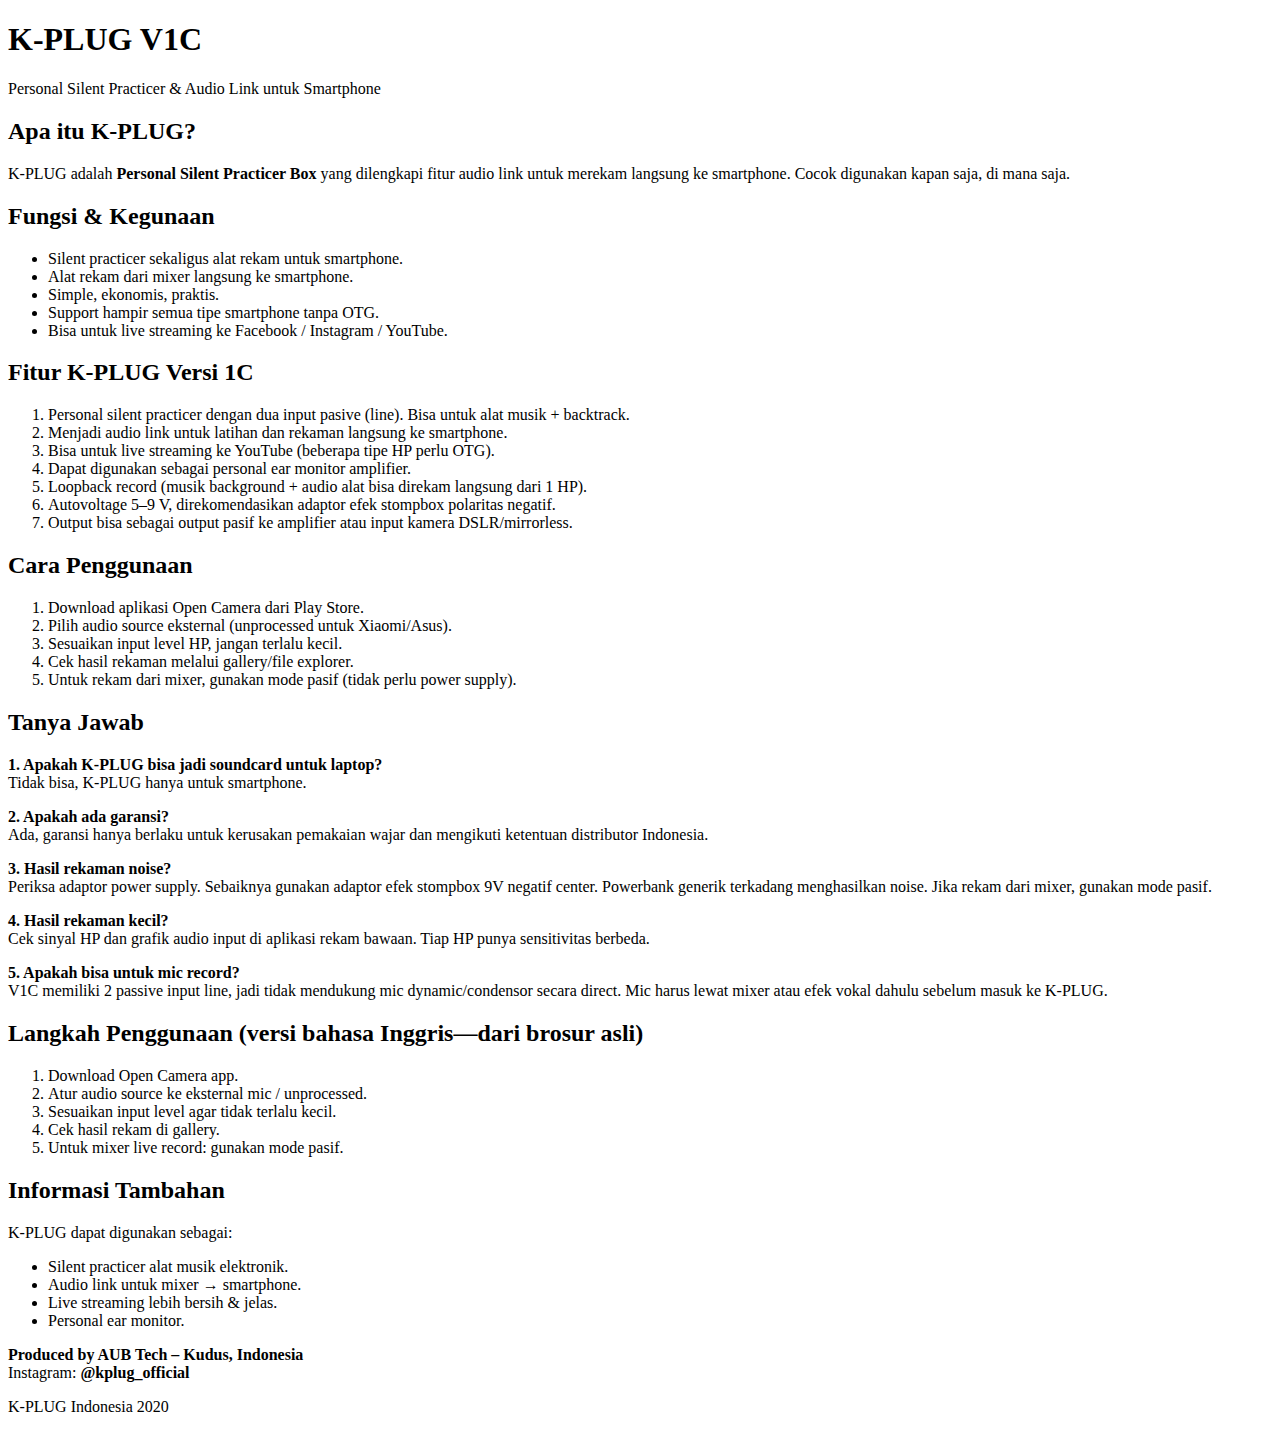
<file: produk-kplug-v-1-c.html>
<!DOCTYPE html>
<html lang="id">
<head>
    <meta charset="UTF-8">
    <meta name="viewport" content="width=device-width, initial-scale=1.0">
    <meta name="description" content="Panduan lengkap penggunaan K-PLUG V1C, fitur, fungsi, cara penggunaan, serta tanya jawab.">
    <meta name="keywords" content="K-PLUG, KPLUG V1C, silent practicer, audio link, smartphone recording, loopback, mixer">
    <meta name="author" content="@kplug_official">
    <title>Panduan Penggunaan K-PLUG V1C</title>
    <link href="https://cdn.jsdelivr.net/npm/bootstrap@5.3.0/dist/css/bootstrap.min.css" rel="stylesheet">
</head>

<body class="p-4">
    <div class="container mt-4">

        <div class="text-center mb-4">
            <h1>K-PLUG V1C</h1>
            <p>Personal Silent Practicer & Audio Link untuk Smartphone</p>
        </div>

        <div class="row">
            <div class="col-md-10 offset-md-1">
                <div class="card">
                    <div class="card-body">

                        <h2>Apa itu K-PLUG?</h2>
                        <p>
                            K-PLUG adalah <strong>Personal Silent Practicer Box</strong> yang dilengkapi fitur audio link 
                            untuk merekam langsung ke smartphone. Cocok digunakan kapan saja, di mana saja.
                        </p>

                        <h2>Fungsi & Kegunaan</h2>
                        <ul>
                            <li>Silent practicer sekaligus alat rekam untuk smartphone.</li>
                            <li>Alat rekam dari mixer langsung ke smartphone.</li>
                            <li>Simple, ekonomis, praktis.</li>
                            <li>Support hampir semua tipe smartphone tanpa OTG.</li>
                            <li>Bisa untuk live streaming ke Facebook / Instagram / YouTube.</li>
                        </ul>

                        <h2>Fitur K-PLUG Versi 1C</h2>
                        <ol>
                            <li>Personal silent practicer dengan dua input pasive (line). Bisa untuk alat musik + backtrack.</li>
                            <li>Menjadi audio link untuk latihan dan rekaman langsung ke smartphone.</li>
                            <li>Bisa untuk live streaming ke YouTube (beberapa tipe HP perlu OTG).</li>
                            <li>Dapat digunakan sebagai personal ear monitor amplifier.</li>
                            <li>Loopback record (musik background + audio alat bisa direkam langsung dari 1 HP).</li>
                            <li>Autovoltage 5–9 V, direkomendasikan adaptor efek stompbox polaritas negatif.</li>
                            <li>Output bisa sebagai output pasif ke amplifier atau input kamera DSLR/mirrorless.</li>
                        </ol>

                        <h2>Cara Penggunaan</h2>
                        <ol>
                            <li>Download aplikasi Open Camera dari Play Store.</li>
                            <li>Pilih audio source eksternal (unprocessed untuk Xiaomi/Asus).</li>
                            <li>Sesuaikan input level HP, jangan terlalu kecil.</li>
                            <li>Cek hasil rekaman melalui gallery/file explorer.</li>
                            <li>Untuk rekam dari mixer, gunakan mode pasif (tidak perlu power supply).</li>
                        </ol>

                        <h2>Tanya Jawab</h2>

                        <p><strong>1. Apakah K-PLUG bisa jadi soundcard untuk laptop?</strong><br>
                            Tidak bisa, K-PLUG hanya untuk smartphone.</p>

                        <p><strong>2. Apakah ada garansi?</strong><br>
                            Ada, garansi hanya berlaku untuk kerusakan pemakaian wajar dan mengikuti ketentuan distributor Indonesia.</p>

                        <p><strong>3. Hasil rekaman noise?</strong><br>
                            Periksa adaptor power supply. Sebaiknya gunakan adaptor efek stompbox 9V negatif center. 
                            Powerbank generik terkadang menghasilkan noise. Jika rekam dari mixer, gunakan mode pasif.</p>

                        <p><strong>4. Hasil rekaman kecil?</strong><br>
                            Cek sinyal HP dan grafik audio input di aplikasi rekam bawaan. Tiap HP punya sensitivitas berbeda.</p>

                        <p><strong>5. Apakah bisa untuk mic record?</strong><br>
                            V1C memiliki 2 passive input line, jadi tidak mendukung mic dynamic/condensor secara direct. 
                            Mic harus lewat mixer atau efek vokal dahulu sebelum masuk ke K-PLUG.</p>

                        <h2>Langkah Penggunaan (versi bahasa Inggris—dari brosur asli)</h2>
                        <ol>
                            <li>Download Open Camera app.</li>
                            <li>Atur audio source ke eksternal mic / unprocessed.</li>
                            <li>Sesuaikan input level agar tidak terlalu kecil.</li>
                            <li>Cek hasil rekam di gallery.</li>
                            <li>Untuk mixer live record: gunakan mode pasif.</li>
                        </ol>

                        <h2>Informasi Tambahan</h2>
                        <p>
                            K-PLUG dapat digunakan sebagai:
                        </p>
                        <ul>
                            <li>Silent practicer alat musik elektronik.</li>
                            <li>Audio link untuk mixer → smartphone.</li>
                            <li>Live streaming lebih bersih & jelas.</li>
                            <li>Personal ear monitor.</li>
                        </ul>

                        <div class="text-center mt-4">
                            <p><strong>Produced by AUB Tech – Kudus, Indonesia</strong><br>
                            Instagram: <strong>@kplug_official</strong></p>
                        </div>

                    </div>
                </div>
            </div>
        </div>

    </div>

    <footer class="text-center mt-4">
        <p>K-PLUG Indonesia 2020</p>
    </footer>

    <script src="https://cdn.jsdelivr.net/npm/@popperjs/core@2.11.7/dist/umd/popper.min.js"></script>
    <script src="https://cdn.jsdelivr.net/npm/bootstrap@5.3.0/dist/js/bootstrap.min.js"></script>

</body>
</html>
</file>
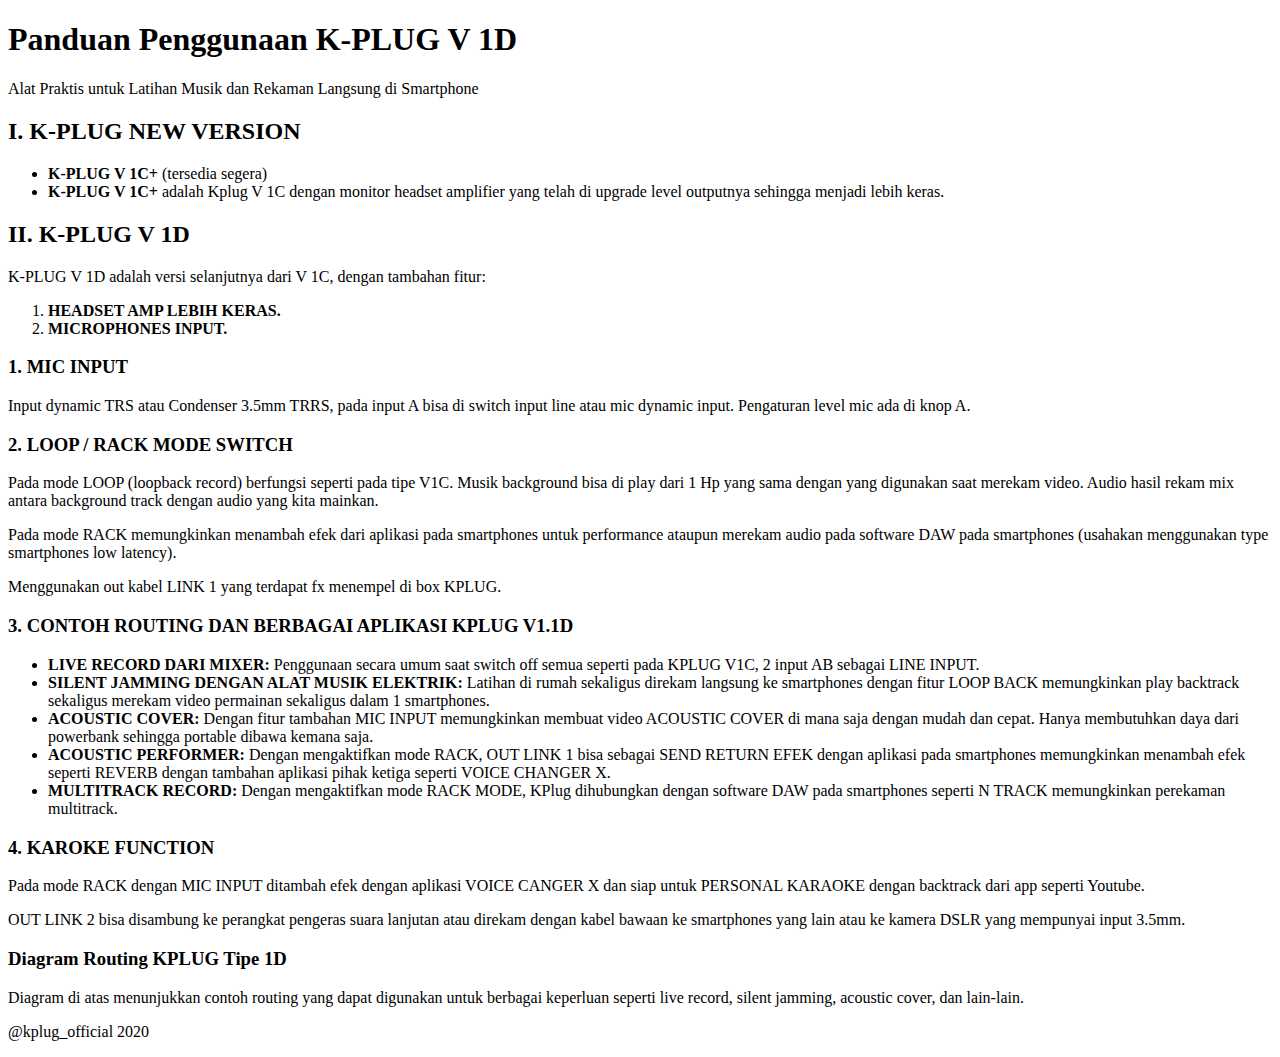
<file: produk-kplug-v-1-d.html>
<!DOCTYPE html>
<html lang="id">

<head>
    <meta charset="UTF-8">
    <meta name="viewport" content="width=device-width, initial-scale=1.0">
    <meta name="description" content="Panduan lengkap penggunaan K-PLUG V 1D, termasuk pengaturan microphone, headset, dan mode rekaman. Dilengkapi dengan diagram routing dan contoh aplikasi KPLUG 1.1D.">
    <meta name="keywords" content="K-PLUG, KPLUG V1C, KPLUG 1D, routing audio, setup mikrofon, loop mode, karaoke, rekaman, mixer, speaker aktif, DAW, smartphone">
    <meta name="author" content="@kplug_official">
    <title>Panduan Penggunaan K-PLUG V 1D</title>
    <link href="https://cdn.jsdelivr.net/npm/bootstrap@5.3.0/dist/css/bootstrap.min.css" rel="stylesheet">
</head>

<body class="p-4">
    <div class="container mt-5">
        <div class="text-center mb-4">
            <h1 class="text-center">Panduan Penggunaan K-PLUG V 1D</h1>
            <p>Alat Praktis untuk Latihan Musik dan Rekaman Langsung di Smartphone</p>
        </div>
        <div class="row">
            <div class="col-md-8 offset-md-2">
                <div class="card">
                    <div class="card-body">
						<h2>I. K-PLUG NEW VERSION</h2>
						<ul>
							<li><strong>K-PLUG V 1C+</strong> (tersedia segera)</li>
							<li><strong>K-PLUG V 1C+</strong> adalah Kplug V 1C dengan monitor headset amplifier yang telah di upgrade level outputnya sehingga menjadi lebih keras.</li>
						</ul>
						
						<h2>II. K-PLUG V 1D</h2>
						<p>K-PLUG V 1D adalah versi selanjutnya dari V 1C, dengan tambahan fitur:</p>
						<ol>
							<li><strong>HEADSET AMP LEBIH KERAS.</strong></li>
							<li><strong>MICROPHONES INPUT.</strong></li>
						</ol>

						<h3>1. MIC INPUT</h3>
						<p>Input dynamic TRS atau Condenser 3.5mm TRRS, pada input A bisa di switch input line atau mic dynamic input. Pengaturan level mic ada di knop A.</p>

						<h3>2. LOOP / RACK MODE SWITCH</h3>
						<p>Pada mode LOOP (loopback record) berfungsi seperti pada tipe V1C. Musik background bisa di play dari 1 Hp yang sama dengan yang digunakan saat merekam video. Audio hasil rekam mix antara background track dengan audio yang kita mainkan.</p>
						<p>Pada mode RACK memungkinkan menambah efek dari aplikasi pada smartphones untuk performance ataupun merekam audio pada software DAW pada smartphones (usahakan menggunakan type smartphones low latency).</p>
						<p>Menggunakan out kabel LINK 1 yang terdapat fx menempel di box KPLUG.</p>
						
						<h3>3. CONTOH ROUTING DAN BERBAGAI APLIKASI KPLUG V1.1D</h3>
						<ul>
							<li><strong>LIVE RECORD DARI MIXER:</strong> Penggunaan secara umum saat switch off semua seperti pada KPLUG V1C, 2 input AB sebagai LINE INPUT.</li>
							<li><strong>SILENT JAMMING DENGAN ALAT MUSIK ELEKTRIK:</strong> Latihan di rumah sekaligus direkam langsung ke smartphones dengan fitur LOOP BACK memungkinkan play backtrack sekaligus merekam video permainan sekaligus dalam 1 smartphones.</li>
							<li><strong>ACOUSTIC COVER:</strong> Dengan fitur tambahan MIC INPUT memungkinkan membuat video ACOUSTIC COVER di mana saja dengan mudah dan cepat. Hanya membutuhkan daya dari powerbank sehingga portable dibawa kemana saja.</li>
							<li><strong>ACOUSTIC PERFORMER:</strong> Dengan mengaktifkan mode RACK, OUT LINK 1 bisa sebagai SEND RETURN EFEK dengan aplikasi pada smartphones memungkinkan menambah efek seperti REVERB dengan tambahan aplikasi pihak ketiga seperti VOICE CHANGER X.</li>
							<li><strong>MULTITRACK RECORD:</strong> Dengan mengaktifkan mode RACK MODE, KPlug dihubungkan dengan software DAW pada smartphones seperti N TRACK memungkinkan perekaman multitrack.</li>
						</ul>

						<h3>4. KAROKE FUNCTION</h3>
						<p>Pada mode RACK dengan MIC INPUT ditambah efek dengan aplikasi VOICE CANGER X dan siap untuk PERSONAL KARAOKE dengan backtrack dari app seperti Youtube.</p>
						<p>OUT LINK 2 bisa disambung ke perangkat pengeras suara lanjutan atau direkam dengan kabel bawaan ke smartphones yang lain atau ke kamera DSLR yang mempunyai input 3.5mm.</p>

						<h3>Diagram Routing KPLUG Tipe 1D</h3>
						<p>Diagram di atas menunjukkan contoh routing yang dapat digunakan untuk berbagai keperluan seperti live record, silent jamming, acoustic cover, dan lain-lain.</p>
					
                    </div>
                </div>
            </div>
        </div>
    </div>


        <footer class="text-center mt-4">
            <p>@kplug_official 2020</p>
        </footer>

    <script src="https://cdn.jsdelivr.net/npm/@popperjs/core@2.11.7/dist/umd/popper.min.js"></script>
    <script src="https://cdn.jsdelivr.net/npm/bootstrap@5.3.0/dist/js/bootstrap.min.js"></script>
</body>

</html>
</file>
